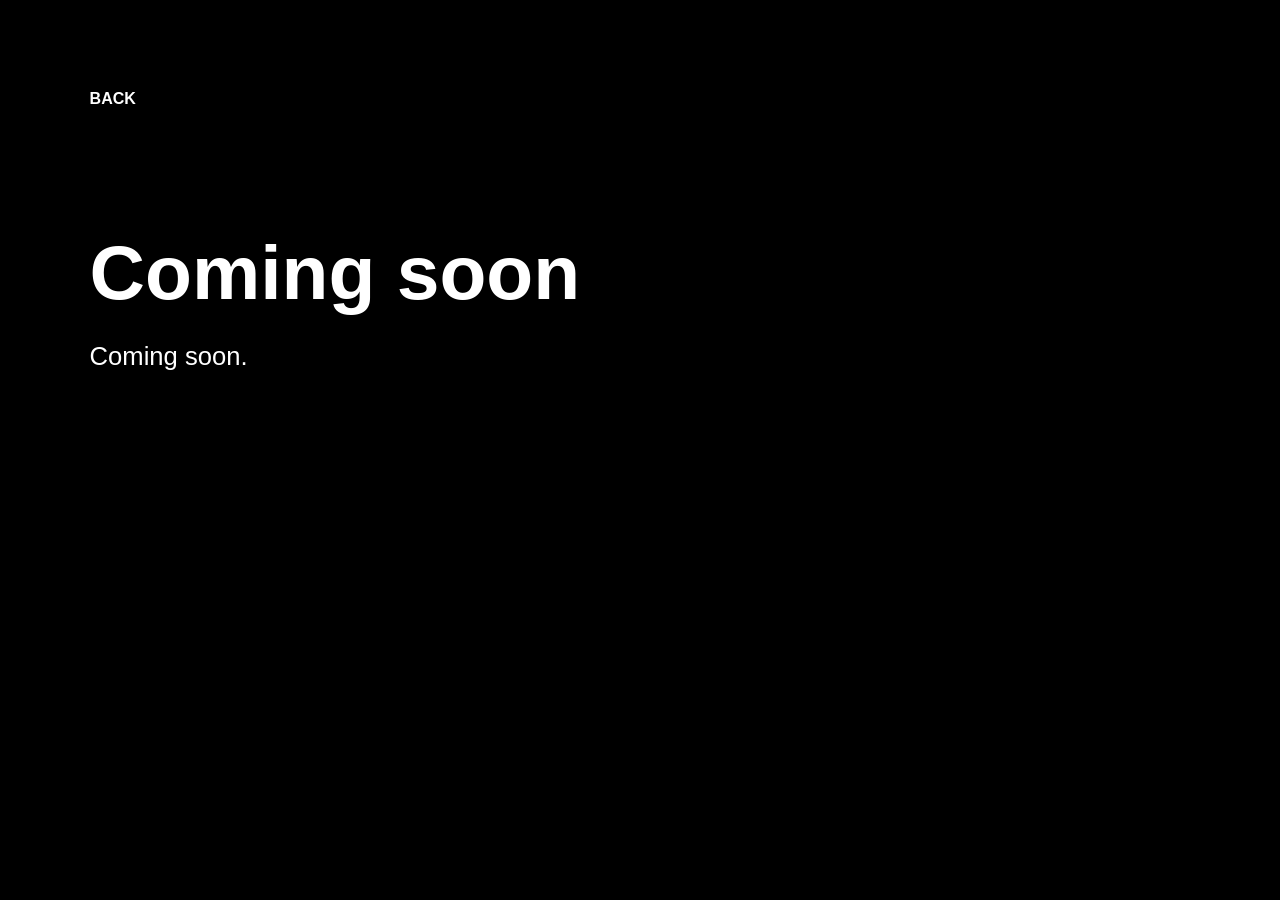
<file: coming-soon.html>
<!doctype html>
<html lang="en">
  <head>
    <meta charset="utf-8">
    <meta name="viewport" content="width=device-width, initial-scale=1">
    <title>Coming soon | The Boombap Something Club</title>
    <link rel="stylesheet" href="styles.css">
  </head>
  <body>
    <main class="page-shell">
      <a class="back-link" href="index.html">Back</a>
      <section class="page-content" aria-labelledby="page-title">
        <h1 id="page-title">Coming soon</h1>
        <p>Coming soon.</p>
      </section>
    </main>
  </body>
</html>
</file>
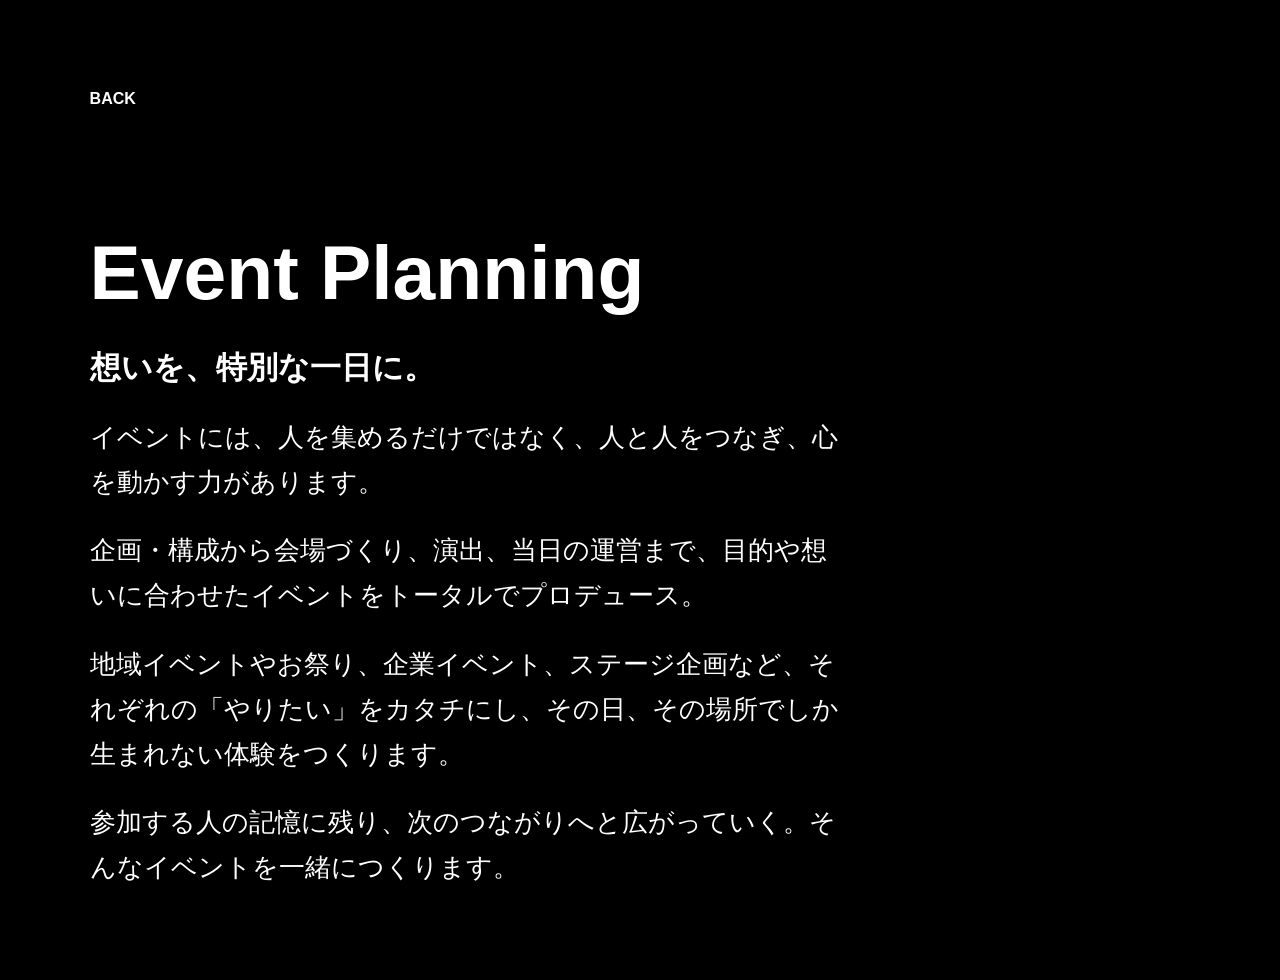
<file: event-planning.html>
<!doctype html>
<html lang="en">
  <head>
    <meta charset="utf-8">
    <meta name="viewport" content="width=device-width, initial-scale=1">
    <title>Event Planning | The Boombap Something Club</title>
    <link rel="stylesheet" href="styles.css">
  </head>
  <body>
    <main class="page-shell">
      <a class="back-link" href="index.html">Back</a>
      <section class="page-content" aria-labelledby="page-title">
        <h1 id="page-title">Event Planning</h1>
        <p class="lead"><strong>想いを、特別な一日に。</strong></p>
        <p>イベントには、人を集めるだけではなく、人と人をつなぎ、心を動かす力があります。</p>
        <p>企画・構成から会場づくり、演出、当日の運営まで、目的や想いに合わせたイベントをトータルでプロデュース。</p>
        <p>地域イベントやお祭り、企業イベント、ステージ企画など、それぞれの「やりたい」をカタチにし、その日、その場所でしか生まれない体験をつくります。</p>
        <p>参加する人の記憶に残り、次のつながりへと広がっていく。そんなイベントを一緒につくります。</p>
      </section>
    </main>
  </body>
</html>
</file>
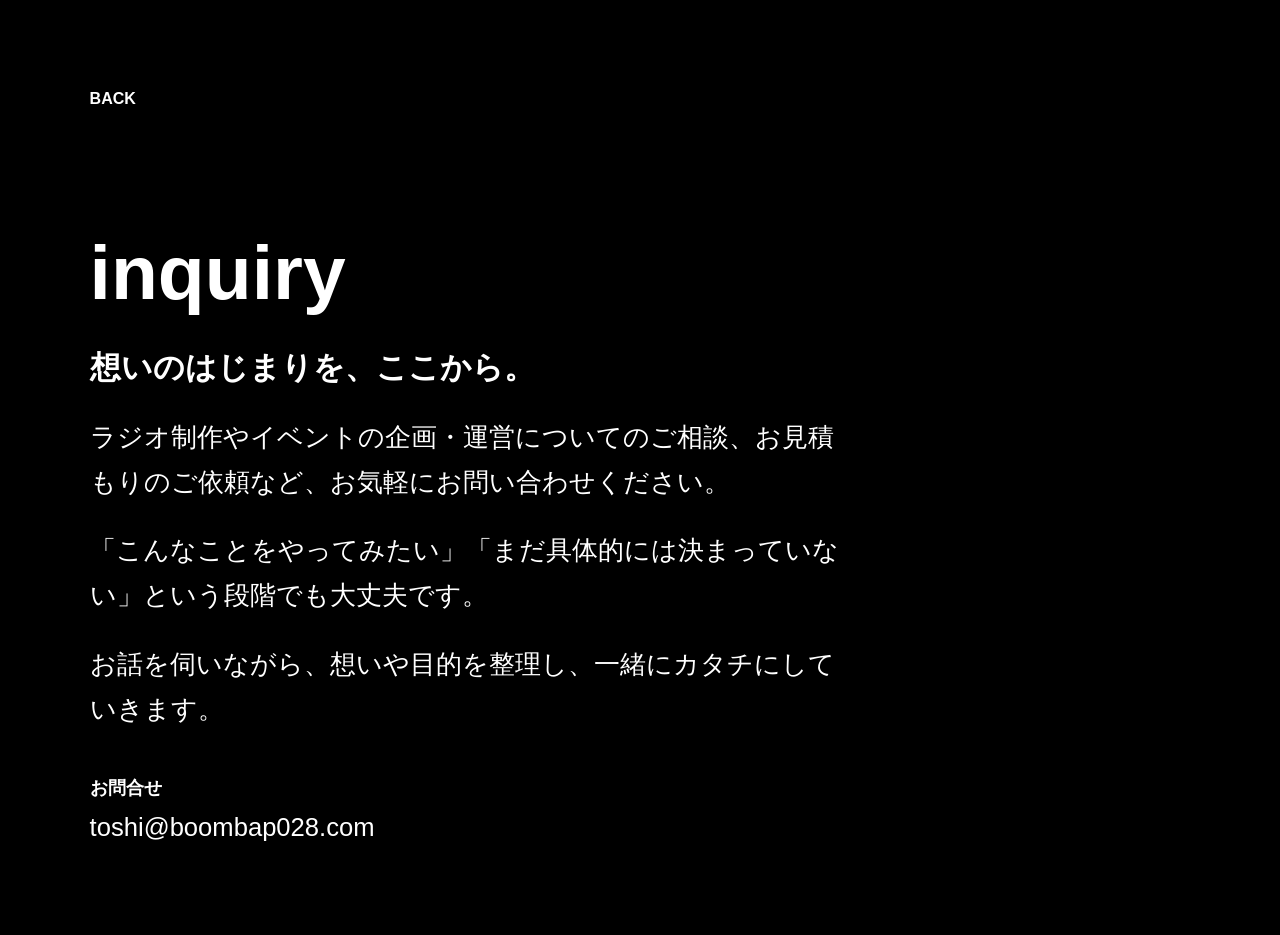
<file: inquiry.html>
<!doctype html>
<html lang="en">
  <head>
    <meta charset="utf-8">
    <meta name="viewport" content="width=device-width, initial-scale=1">
    <title>Inquiry | The Boombap Something Club</title>
    <link rel="stylesheet" href="styles.css">
  </head>
  <body>
    <main class="page-shell">
      <a class="back-link" href="index.html">Back</a>
      <section class="page-content" aria-labelledby="page-title">
        <h1 id="page-title">inquiry</h1>
        <p class="lead"><strong>想いのはじまりを、ここから。</strong></p>
        <p>ラジオ制作やイベントの企画・運営についてのご相談、お見積もりのご依頼など、お気軽にお問い合わせください。</p>
        <p>「こんなことをやってみたい」「まだ具体的には決まっていない」という段階でも大丈夫です。</p>
        <p>お話を伺いながら、想いや目的を整理し、一緒にカタチにしていきます。</p>
        <div class="inquiry-contact" aria-label="お問い合わせ先">
          <span>お問合せ</span>
          <span>toshi@boombap028.com</span>
        </div>
      </section>
    </main>
  </body>
</html>
</file>
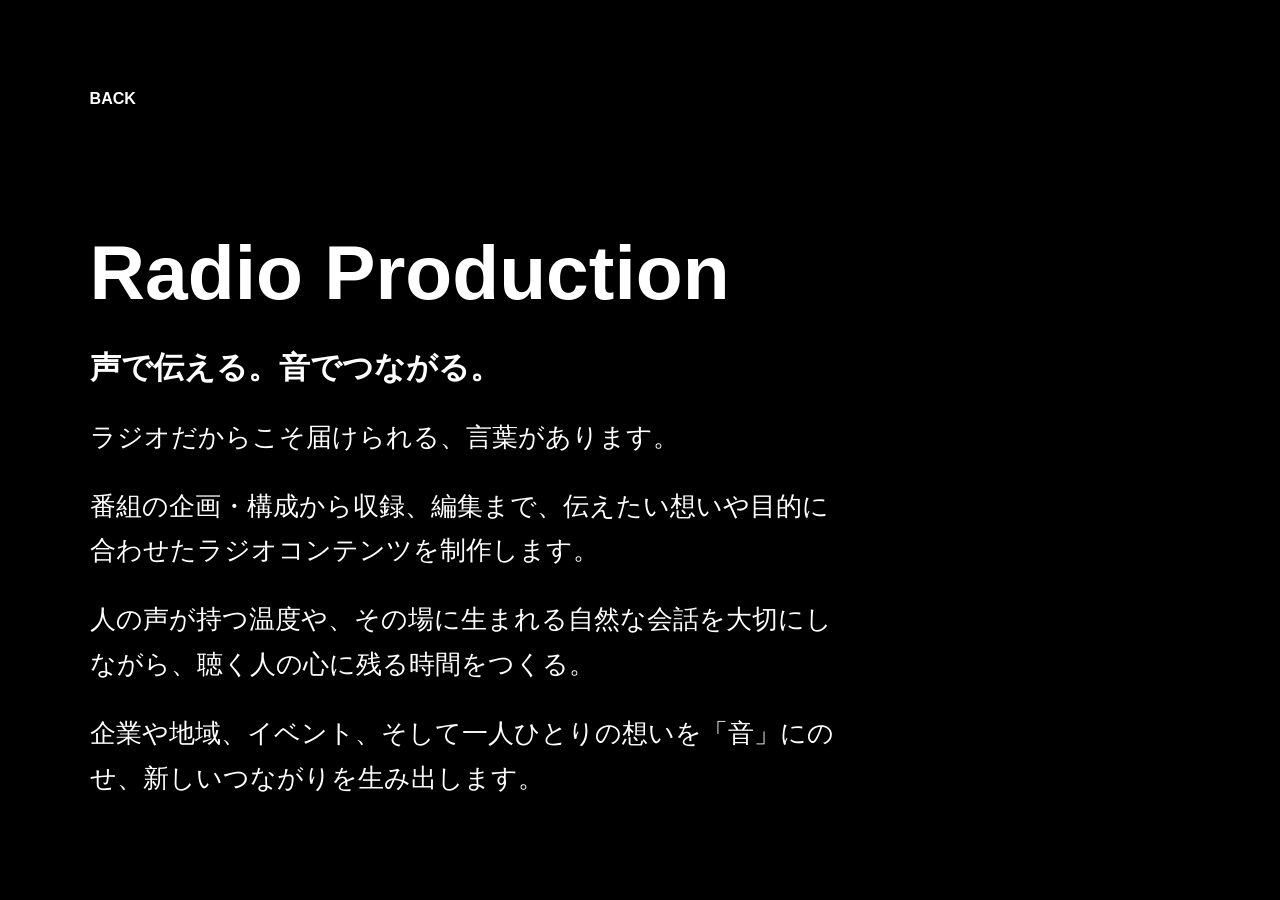
<file: radio-production.html>
<!doctype html>
<html lang="en">
  <head>
    <meta charset="utf-8">
    <meta name="viewport" content="width=device-width, initial-scale=1">
    <title>Radio Production | The Boombap Something Club</title>
    <link rel="stylesheet" href="styles.css">
  </head>
  <body>
    <main class="page-shell">
      <a class="back-link" href="index.html">Back</a>
      <section class="page-content" aria-labelledby="page-title">
        <h1 id="page-title">Radio Production</h1>
        <p class="lead"><strong>声で伝える。音でつながる。</strong></p>
        <p>ラジオだからこそ届けられる、言葉があります。</p>
        <p>番組の企画・構成から収録、編集まで、伝えたい想いや目的に合わせたラジオコンテンツを制作します。</p>
        <p>人の声が持つ温度や、その場に生まれる自然な会話を大切にしながら、聴く人の心に残る時間をつくる。</p>
        <p>企業や地域、イベント、そして一人ひとりの想いを「音」にのせ、新しいつながりを生み出します。</p>
      </section>
    </main>
  </body>
</html>
</file>
<file: styles.css>
* {
  box-sizing: border-box;
}

html,
body {
  min-height: 100%;
}

body {
  margin: 0;
  background: #000;
  color: #fff;
  font-family: Arial, Helvetica, sans-serif;
}

.site-shell {
  position: relative;
  min-height: 100vh;
  display: flex;
  align-items: center;
  justify-content: flex-start;
  padding: 7vw;
  background-image: linear-gradient(90deg, rgba(0, 0, 0, 0.5), transparent 48%),
    url("image/1.jpg");
  background-position: center;
  background-size: cover;
  background-repeat: no-repeat;
}

.site-shell::after {
  content: "";
  position: absolute;
  top: 0;
  right: 0;
  bottom: 0;
  width: 4px;
  background: #000;
  pointer-events: none;
}

.menu {
  position: relative;
  z-index: 1;
  display: grid;
  gap: 18px;
  align-content: center;
  justify-items: start;
}

.menu a {
  color: #fff;
  font-size: clamp(22px, 3.2vw, 54px);
  font-weight: 700;
  line-height: 1;
  letter-spacing: 0;
  text-align: left;
  text-decoration: none;
  text-transform: none;
  text-shadow: 0 2px 18px rgba(0, 0, 0, 0.7);
}

.menu a:focus-visible,
.menu a:hover {
  text-decoration: underline;
  text-underline-offset: 0.16em;
}

.page-shell {
  min-height: 100vh;
  padding: 7vw;
  background: #000;
  color: #fff;
}

.back-link {
  display: inline-block;
  color: #fff;
  font-size: 16px;
  font-weight: 700;
  letter-spacing: 0;
  text-decoration: none;
  text-transform: uppercase;
}

.back-link:focus-visible,
.back-link:hover {
  text-decoration: underline;
  text-underline-offset: 0.18em;
}

.page-content {
  max-width: 960px;
  margin-top: clamp(72px, 14vh, 160px);
}

.page-content h1 {
  margin: 0;
  color: #fff;
  font-size: clamp(34px, 6vw, 88px);
  font-weight: 700;
  line-height: 1;
  letter-spacing: 0;
}

.page-content p {
  max-width: 760px;
  margin: 24px 0 0;
  color: #fff;
  font-size: clamp(18px, 2vw, 28px);
  line-height: 1.75;
  letter-spacing: 0;
}

.page-content .lead {
  margin-top: 36px;
  font-size: clamp(22px, 2.4vw, 34px);
  line-height: 1.45;
}

.inquiry-contact {
  display: grid;
  gap: 10px;
  justify-items: start;
  margin-top: 44px;
  color: #fff;
  letter-spacing: 0;
}

.inquiry-contact span:first-child {
  font-size: 18px;
  font-weight: 700;
}

.inquiry-contact span:last-child {
  font-size: clamp(18px, 2vw, 28px);
  line-height: 1.4;
}

@media (max-width: 700px) {
  .site-shell {
    align-items: flex-start;
    padding: 28px 24px;
    background-position: center;
  }

  .menu {
    gap: 12px;
  }

  .menu a {
    font-size: clamp(20px, 7vw, 34px);
  }

  .page-shell {
    padding: 28px 24px;
  }

  .page-content {
    margin-top: 88px;
  }
}
</file>
